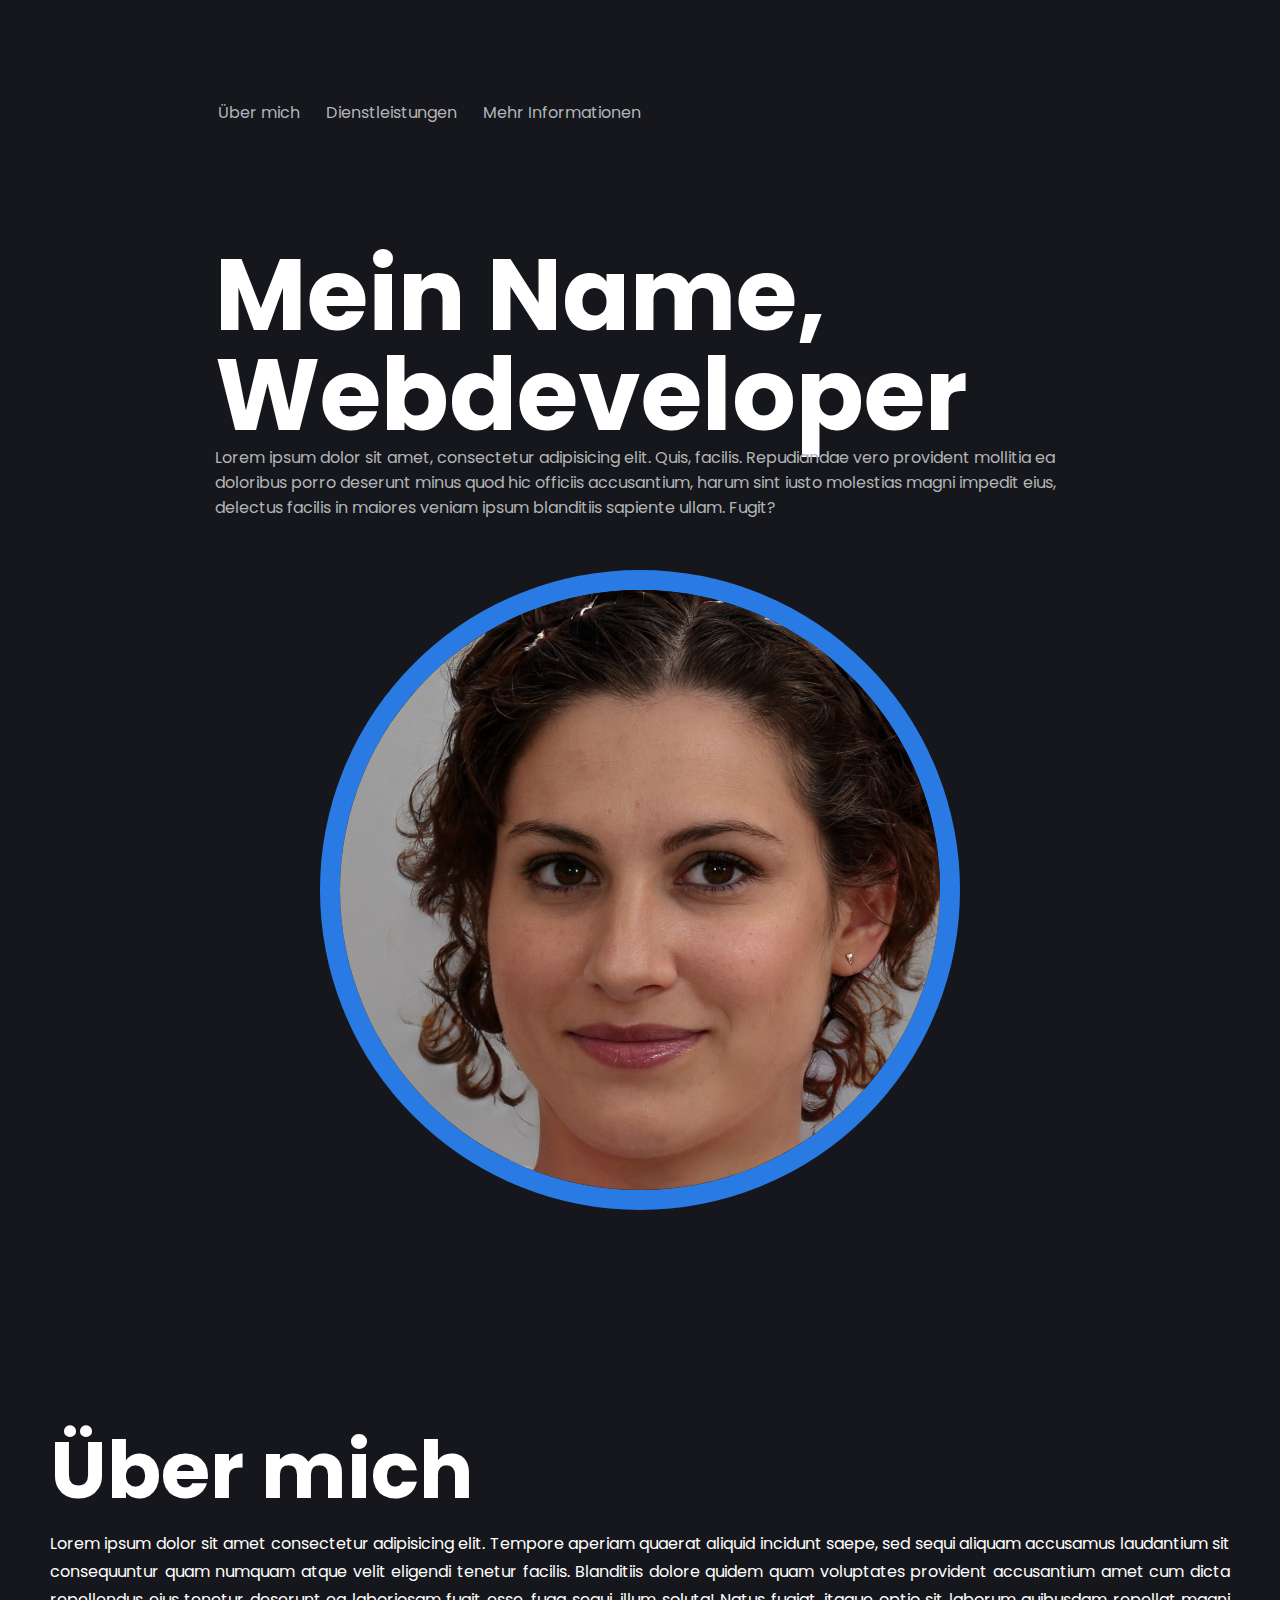
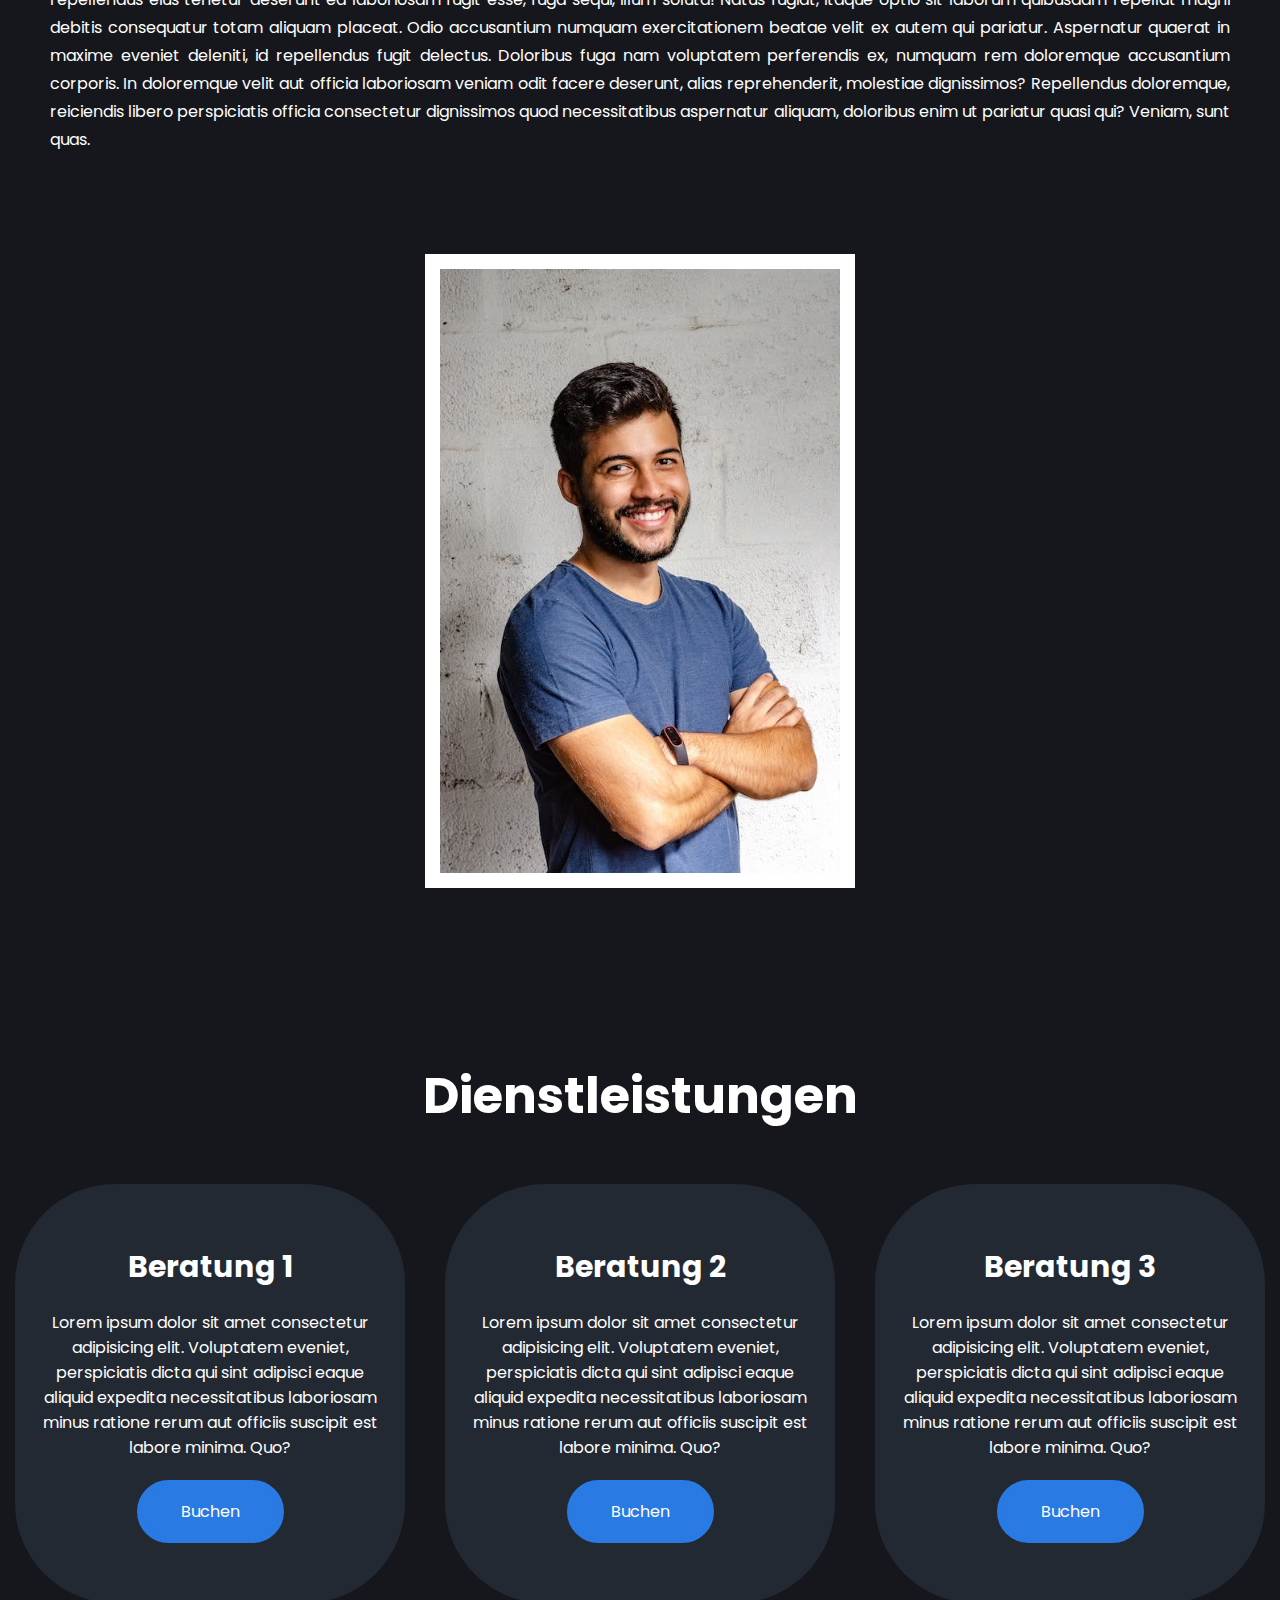
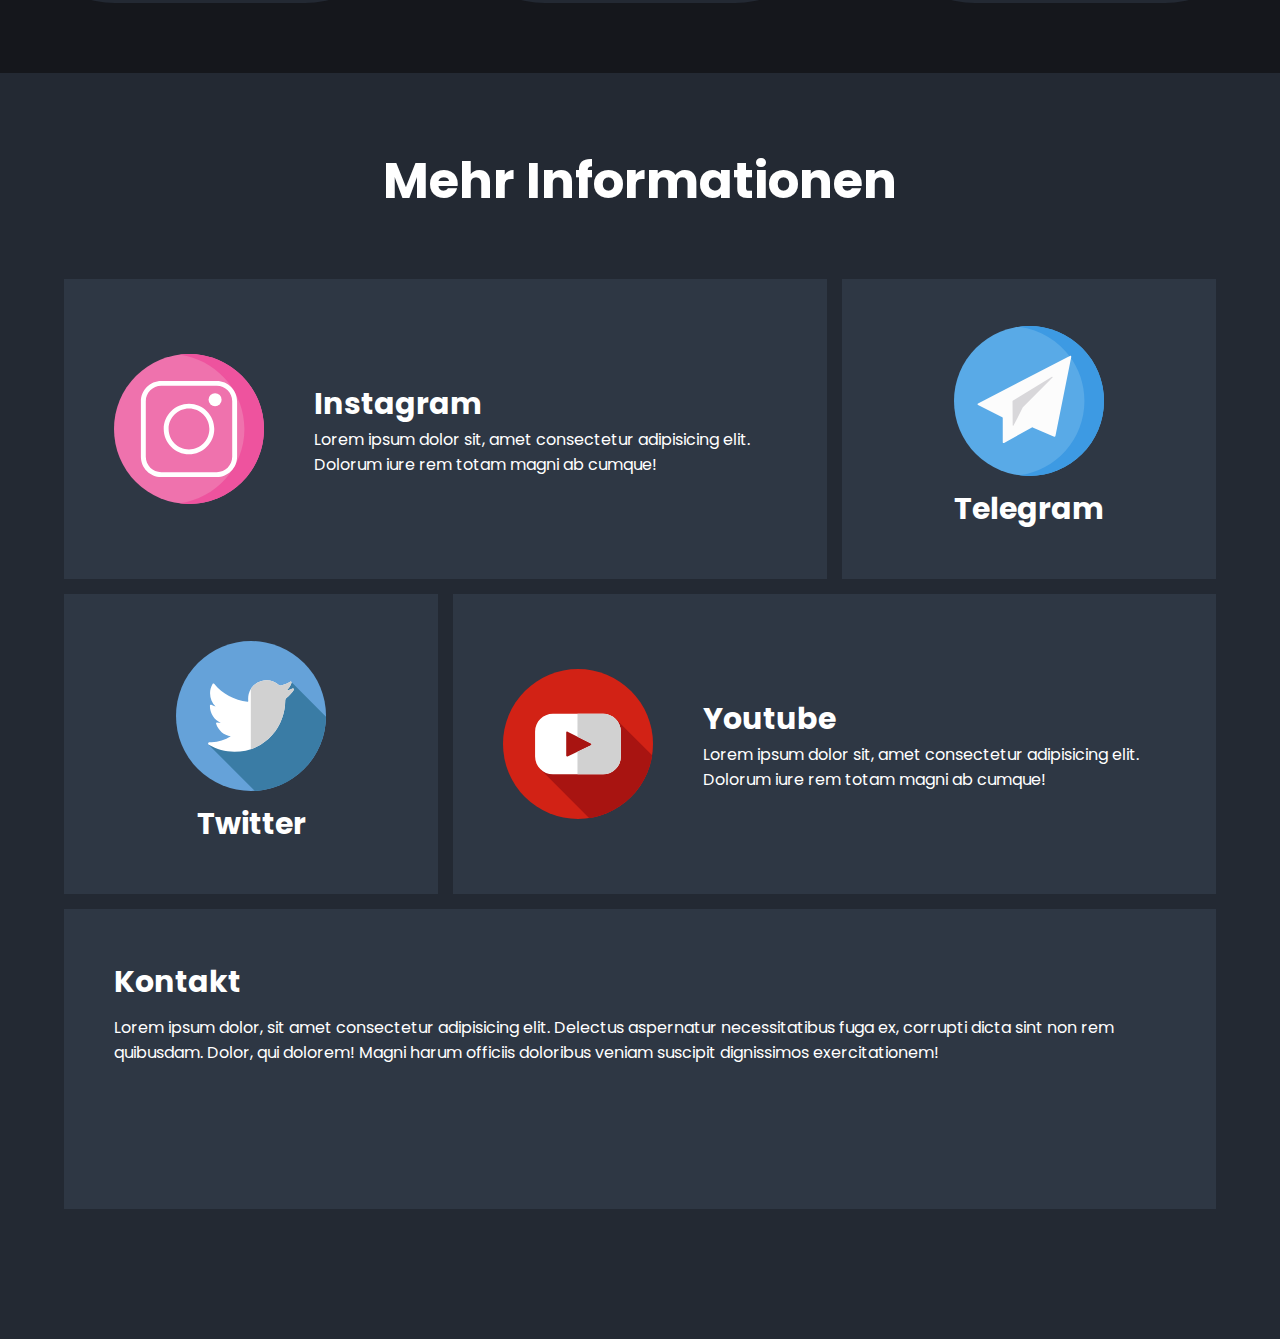
<file: AZAVProjekt9 Responsive Portfolio-final/index.html>
<!-- https://www.youtube.com/watch?v=qFdJsYiCcPI -->
<!DOCTYPE html>
<html lang="de">
  <head>
    <meta charset="UTF-8" />
    <meta http-equiv="X-UA-Compatible" content="IE=edge" />
    <meta name="viewport" content="width=device-width, initial-scale=1.0" />
    <title>Responsive Portfolio</title>
    <link rel="stylesheet" href="./general_settings.css" />
    <link rel="stylesheet" href="./header.css" />
    <link
      rel="stylesheet"
      href="https://fonts.googleapis.com/css2?family=Material+Symbols+Rounded:opsz,wght,FILL,GRAD@20..48,100..700,0..1,-50..200"
    />
    <link rel="stylesheet" href="./about_me.css" />
    <link rel="stylesheet" href="./services.css" />
    <link rel="stylesheet" href="./footer.css" />
  </head>
  <body>
    <header>
      <div class="header_text">
        <nav>
          <input type="checkbox" id="toggle_button" />
          <label for="toggle_button">
            <!-- hamburger via google fonts , it is part of checkbox-->
            <span class="material-symbols-rounded">menu</span>
          </label>
          <ul>
            <li><a href="#about_me_section">Über mich</a></li>
            <li><a href="#services_section">Dienstleistungen</a></li>
            <li><a href="#more_information_section">Mehr Informationen</a></li>
          </ul>
        </nav>
        <h1>Mein Name,<br />Webdeveloper</h1>
        <p class="subheading">
          Lorem ipsum dolor sit amet, consectetur adipisicing elit. Quis,
          facilis. Repudiandae vero provident mollitia ea doloribus porro
          deserunt minus quod hic officiis accusantium, harum sint iusto
          molestias magni impedit eius, delectus facilis in maiores veniam ipsum
          blanditiis sapiente ullam. Fugit?
        </p>
      </div>

      <div class="circle">
        <!-- <img src="images/pexels-photo-2379005.jpeg" alt="Portrait" /> -->
        <img src="./images/head image.jpg" alt="Portrait" />
      </div>
    </header>

    <section id="about_me_section">
      <img src="./images/pexels-photo-2379004.jpeg" alt="that is me" />
      <div class="about_me_container">
        <h2>Über mich</h2>
        <p>
          Lorem ipsum dolor sit amet consectetur adipisicing elit. Tempore
          aperiam quaerat aliquid incidunt saepe, sed sequi aliquam accusamus
          laudantium sit consequuntur quam numquam atque velit eligendi tenetur
          facilis. Blanditiis dolore quidem quam voluptates provident
          accusantium amet cum dicta repellendus eius tenetur deserunt ea
          laboriosam fugit esse, fuga sequi, illum soluta! Natus fugiat, itaque
          optio sit laborum quibusdam repellat magni debitis consequatur totam
          aliquam placeat. Odio accusantium numquam exercitationem beatae velit
          ex autem qui pariatur. Aspernatur quaerat in maxime eveniet deleniti,
          id repellendus fugit delectus. Doloribus fuga nam voluptatem
          perferendis ex, numquam rem doloremque accusantium corporis. In
          doloremque velit aut officia laboriosam veniam odit facere deserunt,
          alias reprehenderit, molestiae dignissimos? Repellendus doloremque,
          reiciendis libero perspiciatis officia consectetur dignissimos quod
          necessitatibus aspernatur aliquam, doloribus enim ut pariatur quasi
          qui? Veniam, sunt quas.
        </p>
      </div>
    </section>

    <section id="services_section">
      <h2>Dienst&shyleistungen</h2>
      <div class="flex_container">
        <div class="card">
          <h3>Beratung 1</h3>
          <p>
            Lorem ipsum dolor sit amet consectetur adipisicing elit. Voluptatem
            eveniet, perspiciatis dicta qui sint adipisci eaque aliquid expedita
            necessitatibus laboriosam minus ratione rerum aut officiis suscipit
            est labore minima. Quo?
          </p>
          <a href="#">Buchen</a>
        </div>
        <div class="card">
          <h3>Beratung 2</h3>
          <p>
            Lorem ipsum dolor sit amet consectetur adipisicing elit. Voluptatem
            eveniet, perspiciatis dicta qui sint adipisci eaque aliquid expedita
            necessitatibus laboriosam minus ratione rerum aut officiis suscipit
            est labore minima. Quo?
          </p>
          <a href="#">Buchen</a>
        </div>
        <div class="card">
          <h3>Beratung 3</h3>
          <p>
            Lorem ipsum dolor sit amet consectetur adipisicing elit. Voluptatem
            eveniet, perspiciatis dicta qui sint adipisci eaque aliquid expedita
            necessitatibus laboriosam minus ratione rerum aut officiis suscipit
            est labore minima. Quo?
          </p>
          <a href="#">Buchen</a>
        </div>
      </div>
    </section>

    <footer id="more_information_section">
      <h2>Mehr Informationen</h2>
      <div class="grid_container">
        <div id="item1" class="grid_item">
          <img src="./images/instagram-svgrepo-com.svg" alt="" />
          <div>
            <h3>Instagram</h3>
            <p>
              Lorem ipsum dolor sit, amet consectetur adipisicing elit. Dolorum
              iure rem totam magni ab cumque!
            </p>
          </div>
        </div>
        <div id="item2" class="grid_item">
          <img src="./images/telegram-svgrepo-com.svg" alt="" />

          <h3>Telegram</h3>
        </div>
        <div id="item3" class="grid_item">
          <h3>Kontakt</h3>
          <p>
            Lorem ipsum dolor, sit amet consectetur adipisicing elit. Delectus
            aspernatur necessitatibus fuga ex, corrupti dicta sint non rem
            quibusdam. Dolor, qui dolorem! Magni harum officiis doloribus veniam
            suscipit dignissimos exercitationem!
          </p>
        </div>
        <div id="item4" class="grid_item">
          <img src="./images/twitter-svgrepo-com.svg" alt="" />

          <h3>Twitter</h3>
        </div>
        <div id="item5" class="grid_item">
          <img src="./images/youtube-svgrepo-com.svg" alt="" />
          <div>
            <h3>Youtube</h3>
            <p>
              Lorem ipsum dolor sit, amet consectetur adipisicing elit. Dolorum
              iure rem totam magni ab cumque!
            </p>
          </div>
        </div>
      </div>
    </footer>
  </body>
</html>
</file>
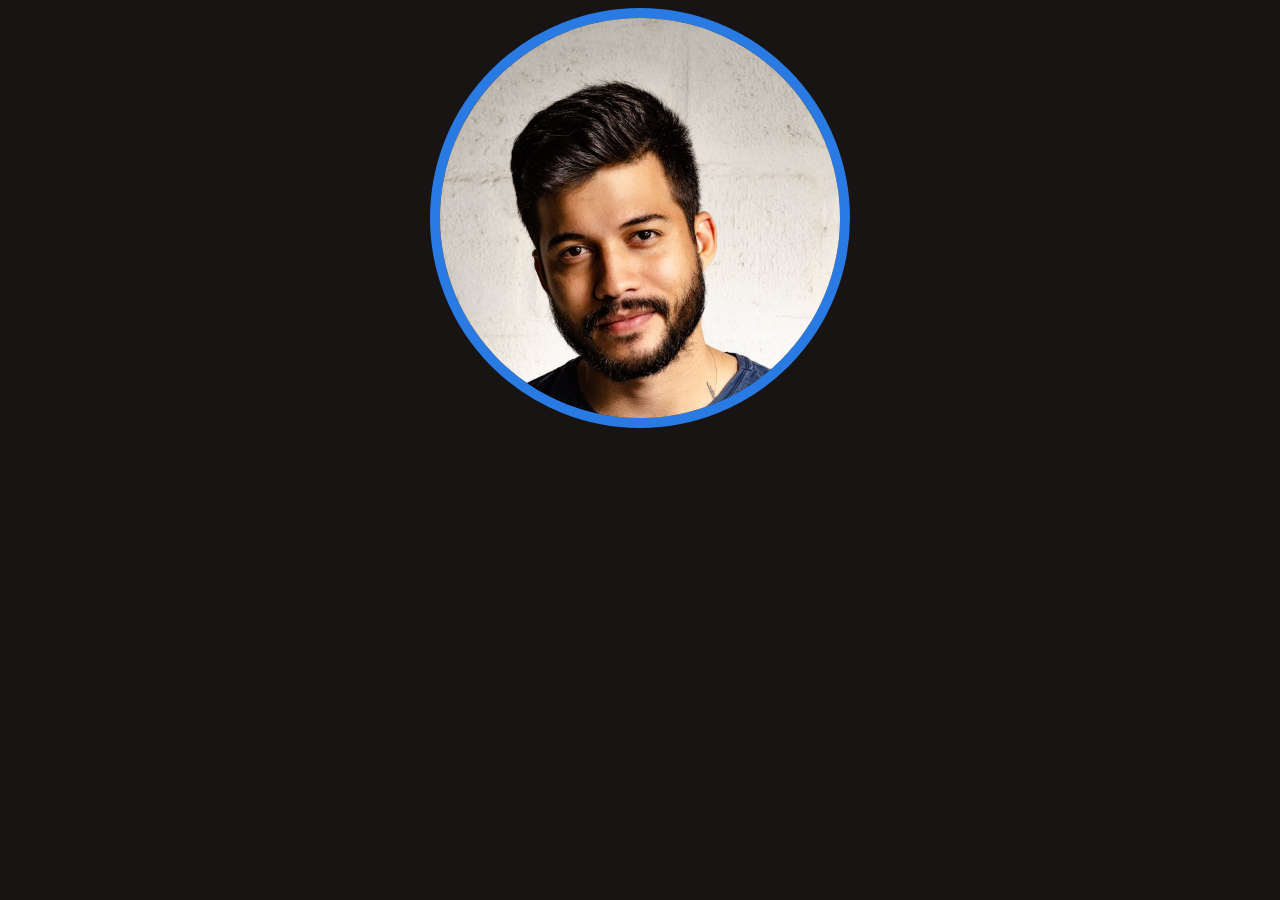
<file: AZAVProjekt9 Responsive Portfolio-final/details/picture dynamic/index.html>
<!DOCTYPE html>
<html lang="en">
  <head>
    <meta charset="UTF-8" />
    <meta http-equiv="X-UA-Compatible" content="IE=edge" />
    <meta name="viewport" content="width=device-width, initial-scale=1.0" />
    <title>Picture dynamic</title>
    <link rel="stylesheet" href="style.css" />
  </head>
  <body>
    <header>
      <div class="circle">
        <img src="pexels-photo-2379005.jpeg" alt="Portrait" />
      </div>
    </header>
  </body>
</html>
</file>
<file: AZAVProjekt9 Responsive Portfolio-final/general_settings.css>
@import url("https://fonts.googleapis.com/css2?family=Poppins:wght@100;200;300;400;500;600;700;800;900&display=swap");

:root {    
  --main-brand-color: #297ae3;
  --primary-color: #15171c;
  --secondary-color: #232933;
  --light-secondary-color: #2e3744;
  --text-color: white;
  --secondary-text-color: #b3b4b6;
}
* {
  margin: 0;
  padding: 0;
  /* box-sizing: border-box; */
}
body {
  min-height: 100vh;
  background-color: var(--primary-color);
  font-family: "Poppins", sans-serif;
  font: size 20px;
  color: var(--text-color);
}
h1 {
  font-size: 100px;
  line-height: 100%;
}
h3 {
    font-size: 30px;
}
.subheading {
    margin: top 25px;
    color: var(--secondary-text-color);
}
@media (max-width: 768px) {
    h1 {
        font-size:12vw;
        text-align: center;
    }
    .subheading {
        text-align: center;
    }
    body {
        font-size: 16px;
    }
}
</file>
<file: AZAVProjekt9 Responsive Portfolio-final/header.css>
header {
    padding: 100px 25px;
    display: flex;
    justify-content: center;
    align-items: center;
    gap: 50px;
    flex-wrap: wrap;
}
.header_text {
    width:850px;
}
.circle {
    height:600px;
    width:600px;

    max-height: 80vw;
    max-width:80vw;

    overflow: hidden;
    border-radius: 50%;
    border: 20px solid var(--main-brand-color);

    display: flex;
    justify-content: center;
    align-items: center;
}
.circle img {
    width: 100%;
    /* height: 100%; */
}
nav {
    margin-bottom: 120px;
}
nav ul {
    list-style: none;
    display: flex;
    gap: 20px;
}
nav a {
    color: var(--secondary-text-color);
    text-decoration: none;
    position: relative;
    padding: 3px;
}
nav a:hover {
    color: var(--text-color)
}
nav a::after {
    content: '';
    height: 2px;
    width: 0;
    background-color: var(--main-brand-color);
    position: absolute;
    bottom: 0;
    left: 0;
    transition: 150ms ease-in-out;
}
nav a:hover::after {
    width: 100%;
}
#toggle_button {
    display: none;
}
label[for="toggle_button"]  {
    display: none;
}
label[for="toggle_button"] span {
    font: size 40px;
}
@media (max-width: 768px) {
    nav {
        position: absolute;
        top: 0;
        left: 0;
        background-color: var(--secondary-color);
        padding: 15px;
        border-radius: 0 0 25px 0;
    }
    
    nav ul {
        display: none;
        flex-direction: column;
    }
    #toggle_button:checked ~ ul {
        display: flex;
    }
    label[for="toggle_button"]  {
        display: block;
    }

}
</file>
<file: AZAVProjekt9 Responsive Portfolio-final/about_me.css>
#about_me_section {
    padding: 100px 50px;
    background-color:var(--seondary-color);
    display: flex;
    justify-content:center;
    align-items: center;
    gap: 100px;
    flex-wrap: wrap-reverse;
}
.about_me_container img {
    /* width:750px;
    max-width:90%; */
}
#about_me_section img {
    width: 400px;
    border: 15px solid var(--text-color);
    max-width:calc(90% - 30px);
}
.about_me_container h2 {
    font-size:80px;
}
.about_me_container p {
    text-align: justify;
    line-height:175%;
}
@media (max-width: 768px) {
    #about_me_section {
        padding:50px 20px;
    }
    #about_me_section h2 {
        text-align: center;
        font-size: 12vw;
    }

}
</file>
<file: AZAVProjekt9 Responsive Portfolio-final/services.css>
#services_section {
    padding:70px 0;
    background-color:var(--primary-color);
    
}
#services_section h2{
    font-size: 50px;
    text-align: center;
    
}
.flex_container {
    margin-top: 50px;
    display: flex;
    gap: 40px;
    justify-content:center;
    flex-wrap: wrap;
}
.card {
    width: 350px;
    max-width: calc(90%-40px);
    background-color: var(--secondary-color);
    border-radius: 100px;
    padding: 60px 20px;

    display: flex;
    flex-direction: column;
    justify-content:center;
    gap: 20px;
}
.card *{
    text-align: center;
}
.card a {
    background-color: var(--main-brand-color);
    width: min-content;
    padding:15px 40px;
    border-radius: 50px;
    margin: 0 auto;
    text-decoration: none;
    color: var(--text-color);
    border: 4px solid var(--main-brand-color);
    transition: 150ms ease-in-out;
}
.card a:hover {
    background: transparent;

}

@media (max-width: 768px) {
    #services_section h2{
        font-size: 9vw;        
    }
}
</file>
<file: AZAVProjekt9 Responsive Portfolio-final/footer.css>
footer {
  padding: 70px 0;
  background-color: var(--secondary-color);
}
footer h2 {
  font-size: 50px;
  text-align: center;
}
.grid_container {
  margin: 60px auto;
  width: 1500px;
  /* background: grey; */
  max-width: 90%;
  display: grid;
  grid-template-columns: 1fr 1fr 1fr 1fr;
  grid-template-rows: 300px 300px;
  gap: 15px;
  grid-template-areas:
    "item1 item1 item2 item3"
    "item4 item5 item5 item3";
}
.grid_item {
  background-color: var(--light-secondary-color);
  display: flex;
  justify-content: center;
  align-items: center;
  padding: 50px;
  gap: 50px;
}
.grid_item img {
  width: 150px;
  height: 150px;
}
#item1 {
  grid-area: item1;
}
#item2 {
  grid-area: item2;
  flex-direction: column;
  gap: 10px;
}
#item3 {
  grid-area: item3;
  flex-direction: column;
  justify-content: flex-start;
  align-items: flex-start;
  gap: 10px;
}
#item4 {
  grid-area: item4;
  flex-direction: column;
  gap: 10px;
}
#item5 {
  grid-area: item5;
}
@media (max-width: 1300px) {
  .grid_container {
    grid-template-columns: 1fr 1fr 1fr;
    grid-template-rows: 300px 300px 300px;

    grid-template-areas:
      "item1 item1 item2"
      "item4 item5 item5"
      "item3 item3 item3";
  }
}
@media (max-width: 900px) {
  .grid_container {
    grid-template-columns: 1fr 1fr;
    grid-template-rows: auto auto auto auto;

    grid-template-areas:
      "item1 item1 "
      "item5 item5 "
      "item2 item4"
      "item3 item3";
  }
}
@media (max-width: 650px) {
  footer h2 {
    font-size: 9vw;
  }
  .grid_item {
    padding: 20px;
  }
  .grid_item img {
    width: 100px;
    height: 100px;
  }
  .grid_item h3 {
    font-size: 24px;
  }
}
</file>
<file: AZAVProjekt9 Responsive Portfolio-final/details/picture dynamic/style.css>
body {
  background-color: rgb(24, 20, 20);
  /* color: white; */
}
header {
  /* make header as flexbox and align picture */
  display: flex;
  justify-content: center;
  align-items: center;
}

.circle {
  /* static size of picture */
  height: 400px;
  width: 400px;
  /* picture relativ to x% of the width of the viewport**/
  /* * Viewport = the browser window size.  */
  /* https://www.w3schools.com/cssref/tryit.php?filename=trycss_unit_vw */
  max-height: 50vw;
  max-width: 50vw;

  /* make circle and cut rest off */
  overflow: hidden;
  border-radius: 50%;
  border: 10px solid #297ae3;
}
.circle img {
  /* depending on format of picture to switch on, either width or height */
  width: 100%;
  /* height: 100%; */
}
</file>
